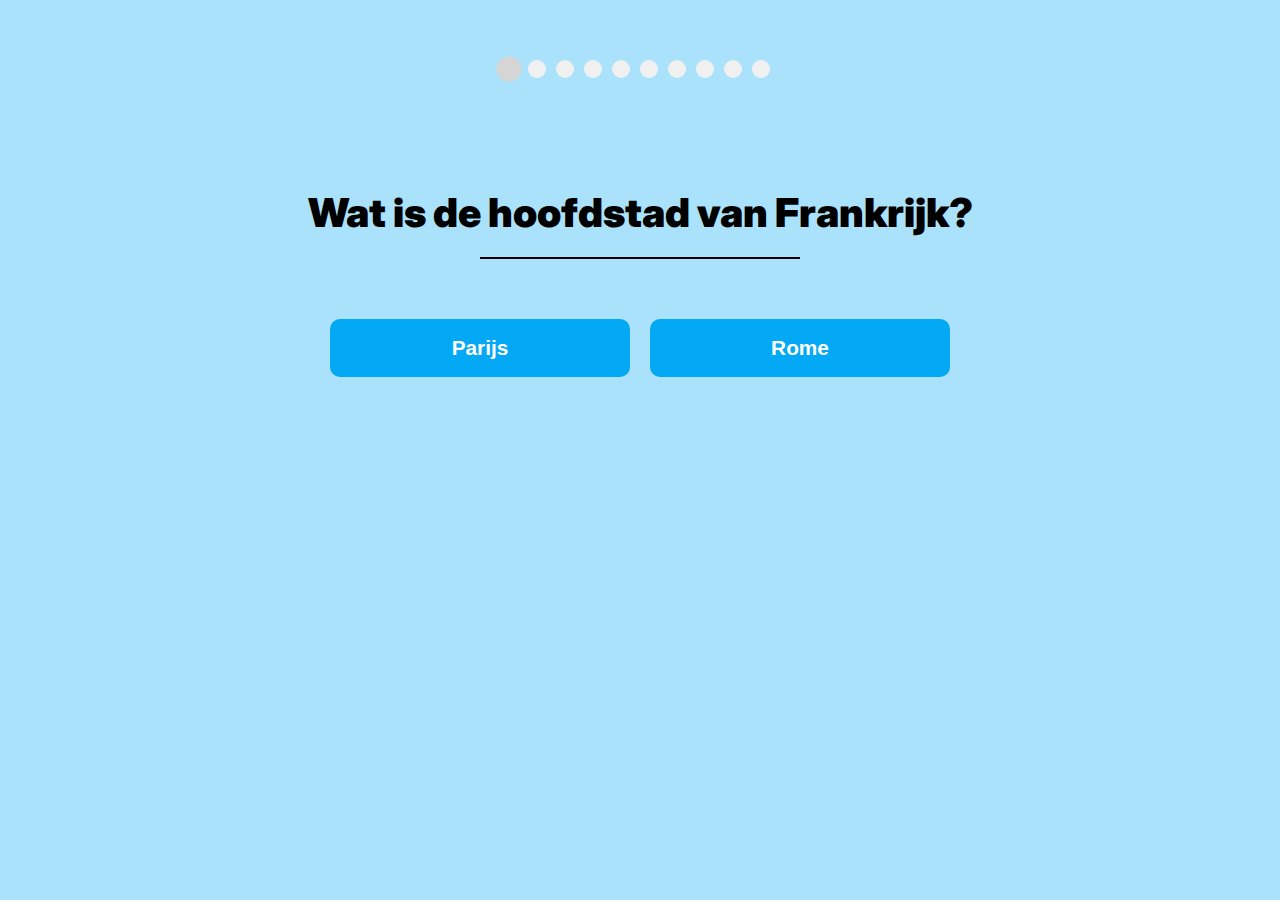
<file: index.html>
<!DOCTYPE html>
<html lang="nl">

<head>
    <meta charset="UTF-8">
    <meta name="viewport" content="width=device-width, initial-scale=1.0">
    <title>Quiz</title>
    <link rel="stylesheet" href="./css/style.css">
</head>

<body>

    <div class="content">

        <div class="max-width statusbar">
            <div class="sphere"></div>
            <div class="sphere"></div>
            <div class="sphere active"></div>
            <div class="sphere"></div>
        </div>

        <div class="max-width question__container">
            <h1 class="question" data-question_index="0">Welk land heeft de Eiffeltoren?</h1>
            <span class="line"></span>
        </div>

        <div class="max-width answers">
            <button class="answer correct">Frankrijk</button>
            <button class="answer wrong" style="top: 0px; right: 0px;">Spanje</button>
        </div>

        <a href="./index.html" class="restart">Restart</a>
        
    </div>

    <script src="./js/questions.js"></script>
    <script src="./js/main.js" type="module"></script>

</body>

</html>
</file>
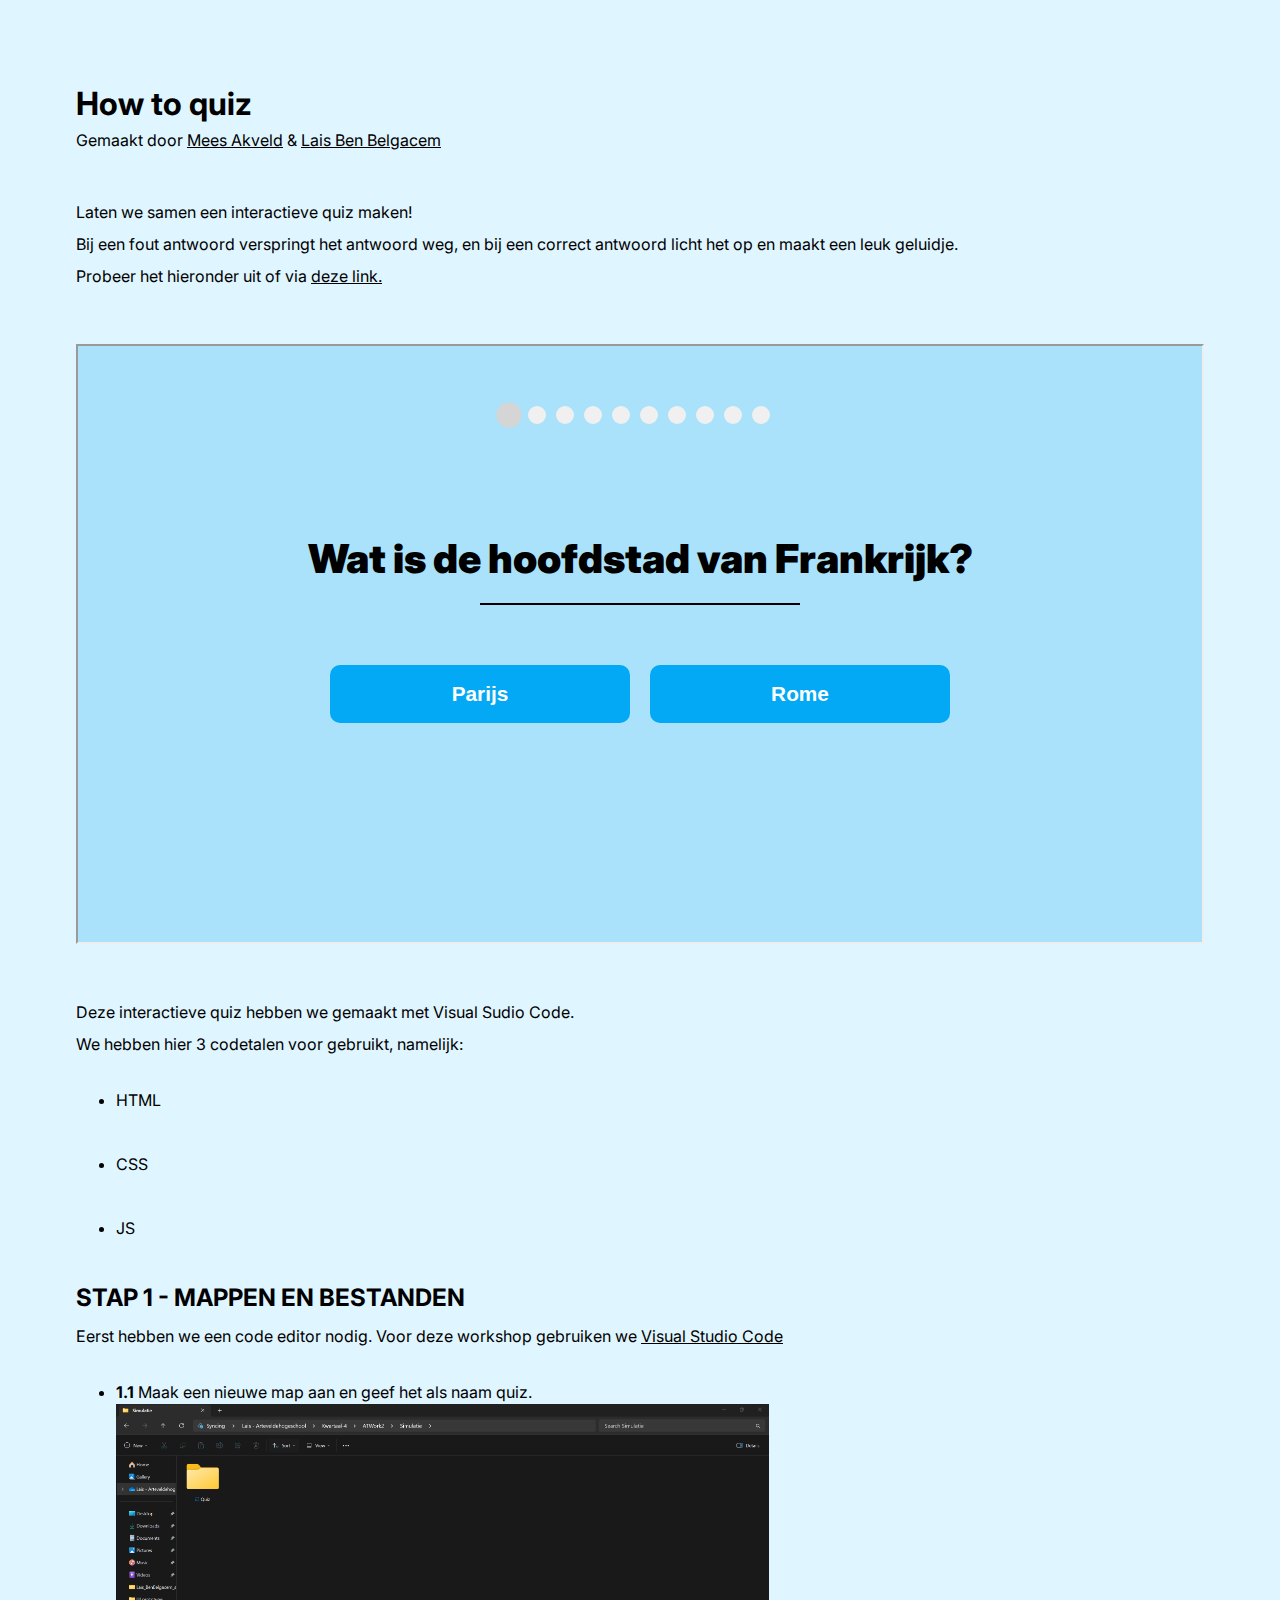
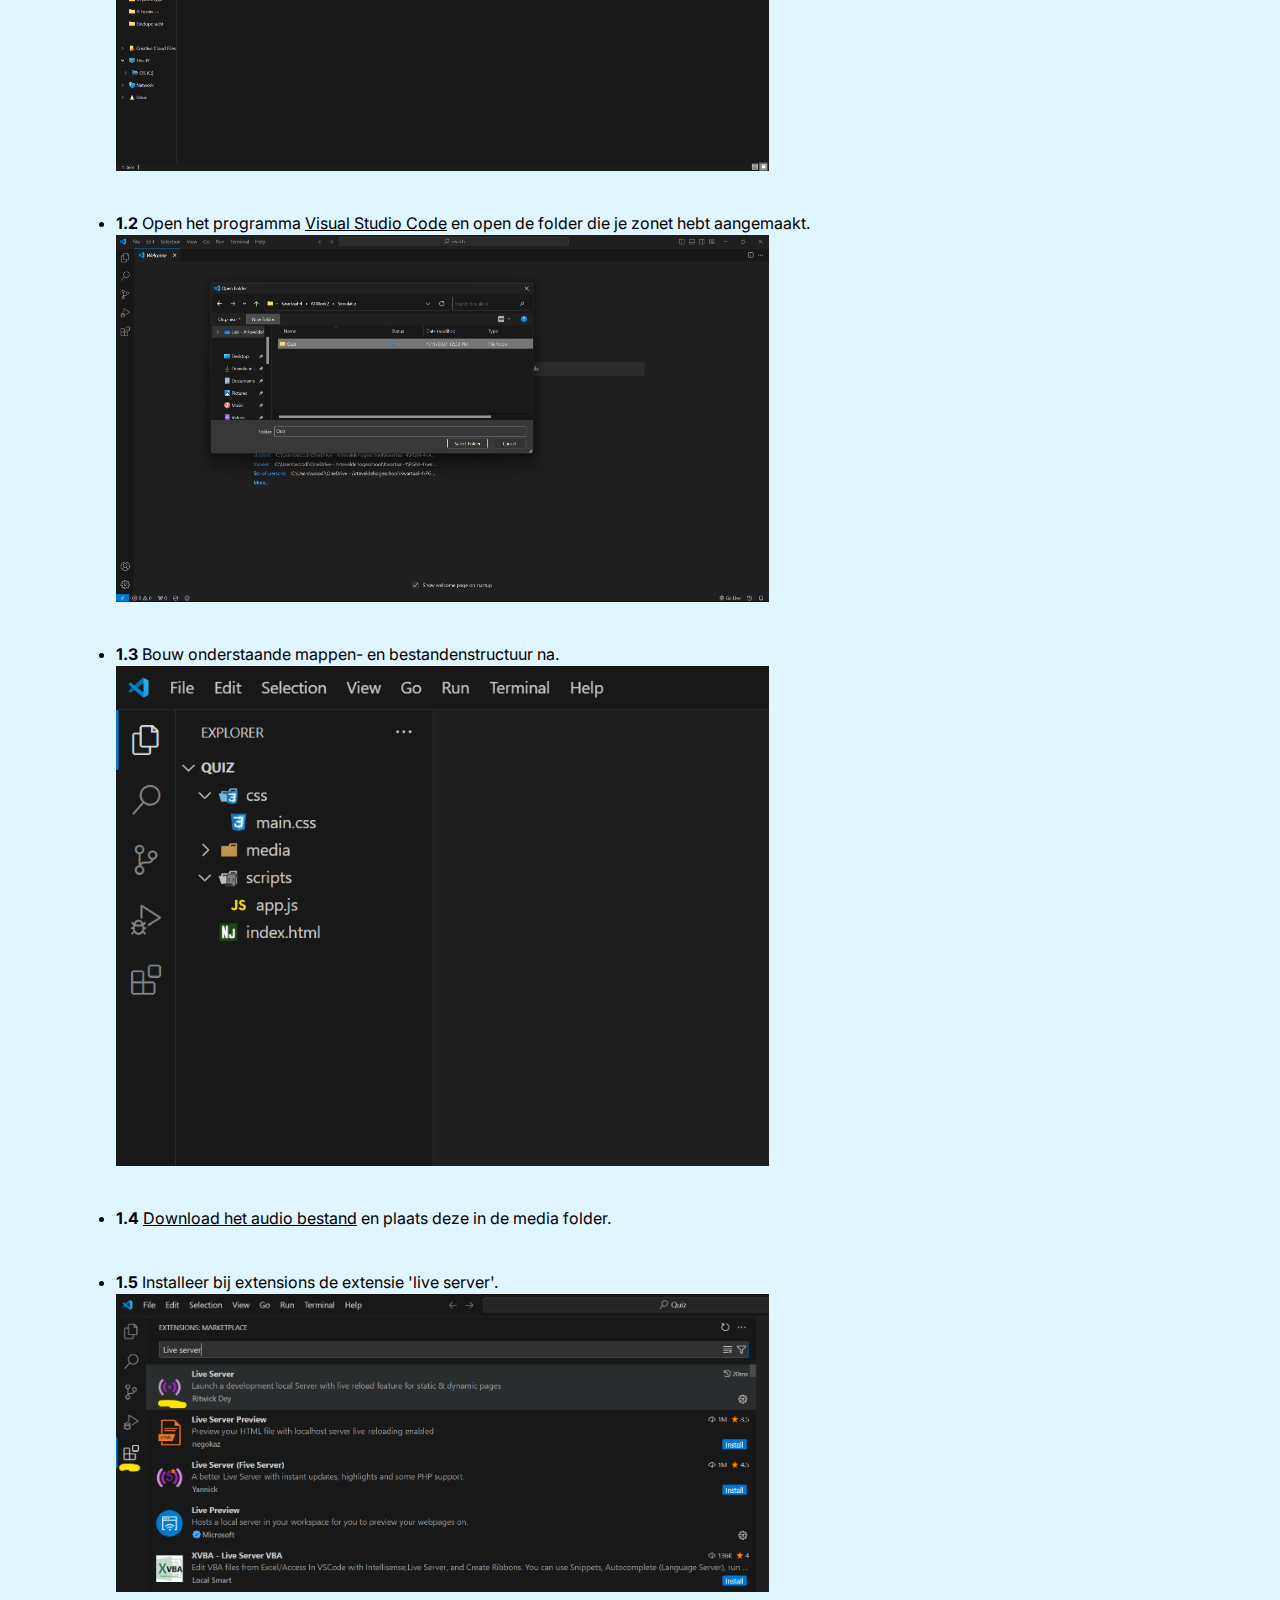
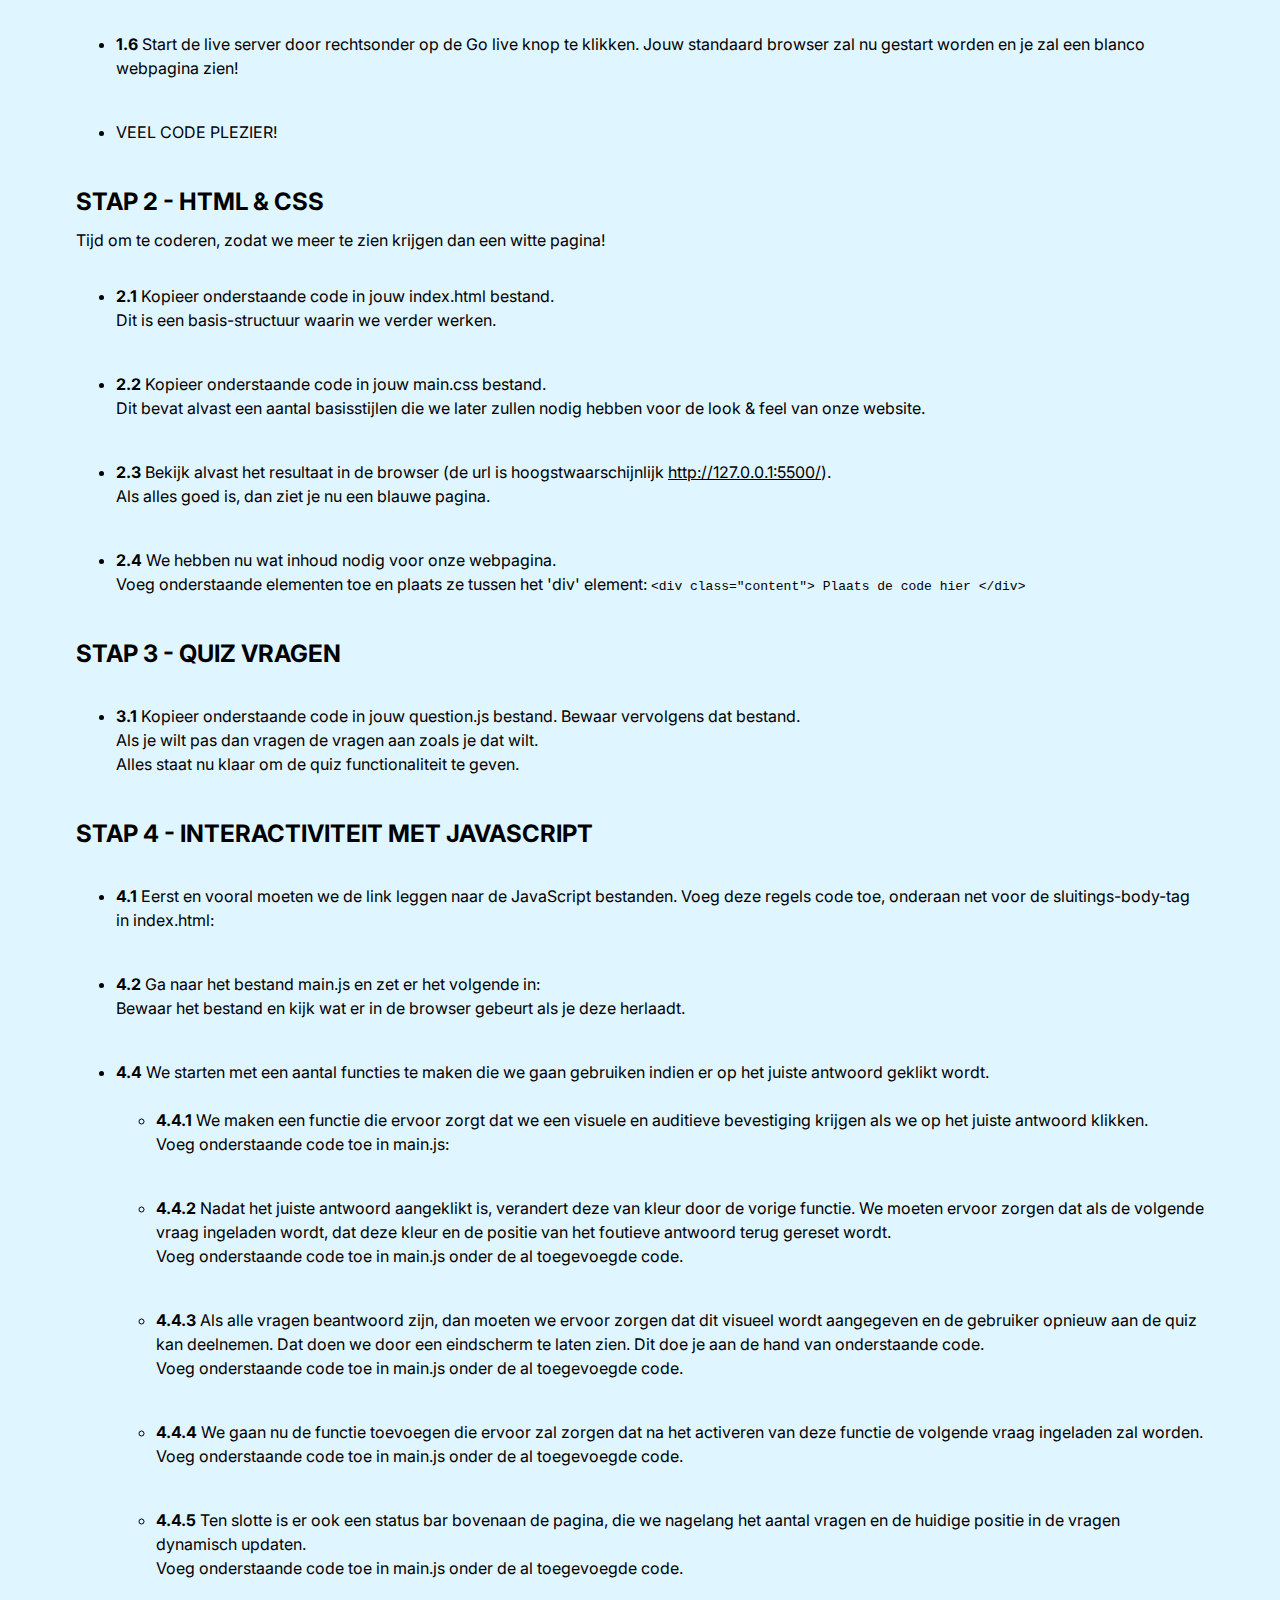
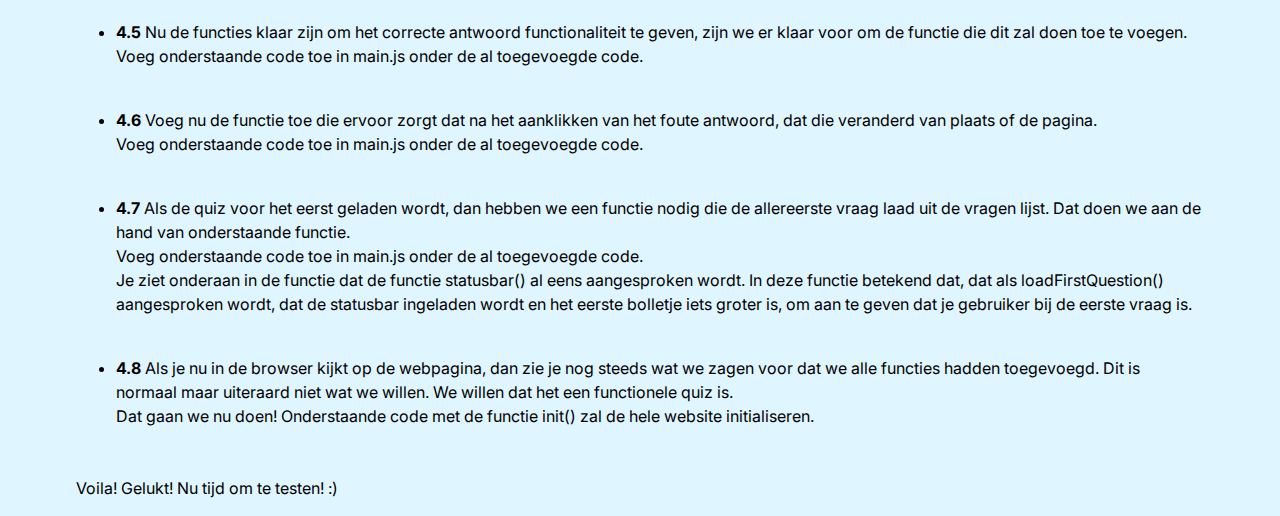
<file: how-to-quiz.html>
<!DOCTYPE html>
<html lang="nl">

<head>
    <meta charset="UTF-8">
    <meta name="viewport" content="width=device-width, initial-scale=1.0">
    <title>How to Quiz</title>
    <link rel="stylesheet" href="./css/how-to-quiz.css">
</head>

<body>
    <header>
        <h1>How to quiz</h1>
        <p>Gemaakt door <a href="https://github.com/meesakveld" target="_blank">Mees Akveld</a> & <a href="https://github.com/laisbenb" target="_blank">Lais Ben Belgacem</a></p>
    </header>
    <!-- Intro -->
    <main>
       <div>
        <p>Laten we samen een interactieve quiz maken!</p>
        <p>Bij een fout antwoord verspringt het antwoord weg, en bij een correct antwoord licht het op en maakt een leuk geluidje.</p>
        <p>Probeer het hieronder uit of via <a target="_blank" href="./index.html">deze link.</a></p>
        <iframe src="./index.html"></iframe>
        <p>Deze interactieve quiz hebben we gemaakt met Visual Sudio Code.</p>
        <p>We hebben hier 3 codetalen voor gebruikt, namelijk:</p>
        <ul>
            <li>HTML</li>
            <li>CSS</li>
            <li>JS</li>
        </ul>
    </div>
    <!-- STAP 1 - Mappen en bestanden -->
    <div>
        <h2>STAP 1 - MAPPEN EN BESTANDEN</h2>
        <p>Eerst hebben we een code editor nodig. Voor deze workshop gebruiken we <a href="https://code.visualstudio.com/">Visual Studio Code</a></p>
        <ul>
            <li>
                <strong>1.1</strong> Maak een nieuwe map aan en geef het als naam quiz.
                <img src="./media/screenshots/Stap-1.1.png" alt="Aanmaak projectmapje">
            </li>
            <li>
                <strong>1.2</strong> Open het programma <a href="https://code.visualstudio.com/">Visual Studio Code</a> en open de folder die je zonet hebt aangemaakt.
                <img src="./media/screenshots/Stap-1.2.png" alt="Open folder in VSCode">
            </li>
            <li>
                <strong>1.3</strong> Bouw onderstaande mappen- en bestandenstructuur na.
                <img src="./media/screenshots/Stap-1.3.png" alt="Mappen- en bestandenstructuur"> <!-- Change screenshot -->
            </li>
            <li><strong>1.4</strong> <a href="./media/CorrectSoundEffect.mp3" download>Download het audio bestand</a> en plaats deze in de media folder.</li>
            <li>
                <strong>1.5</strong> Installeer bij extensions de extensie 'live server'.
                <img src="./media/screenshots/Stap-1.5.png" alt="Download Extensie">
            </li>
            <li><strong>1.6</strong> Start de live server door rechtsonder op de Go live knop te klikken. Jouw standaard browser zal nu gestart worden en je zal een blanco webpagina zien!</li>
            <li>VEEL CODE PLEZIER!</li>
        </ul>
    </div>
    <!-- STAP 2 - HTML & CSS -->
    <div>
        <h2>STAP 2 - HTML & CSS</h2>
        <p>Tijd om te coderen, zodat we meer te zien krijgen dan een witte pagina!</p>
        <ul>
            <li>
                <strong>2.1</strong> Kopieer onderstaande code in jouw index.html bestand.
                <script async src="//jsfiddle.net/Epictrepic/jo9vh840/2/embed/html/dark/"></script>
                <p>Dit is een basis-structuur waarin we verder werken.</p>
            </li>
            <li>
                <strong>2.2</strong> Kopieer onderstaande code in jouw main.css bestand.
                <script async src="//jsfiddle.net/Epictrepic/jo9vh840/32/embed/css/dark/"></script>
                <p>Dit bevat alvast een aantal basisstijlen die we later zullen nodig hebben voor de look & feel van onze website.</p>
            </li>
            <li>
                <strong>2.3</strong> Bekijk alvast het resultaat in de browser (de url is hoogstwaarschijnlijk <a href="http://127.0.0.1:5500/">http://127.0.0.1:5500/</a>).
                <p>Als alles goed is, dan ziet je nu een blauwe pagina.</p>
            </li>
            <li>
                <strong>2.4</strong> We hebben nu wat inhoud nodig voor onze webpagina.
                <p>Voeg onderstaande elementen toe en plaats ze tussen het 'div' element: <code>&lt;div class="content"&gt; Plaats de code hier &lt;/div&gt;</code></p>
                <script async src="//jsfiddle.net/Epictrepic/jo9vh840/3/embed/html/dark/"></script>
            </li>
        </ul>
    </div>
    <!-- STAP 3 -->
    <div>
        <h2>STAP 3 - QUIZ VRAGEN</h2>
        <ul>
            <li>
                <strong>3.1</strong> Kopieer onderstaande code in jouw question.js bestand. Bewaar vervolgens dat bestand. 
                <script async src="//jsfiddle.net/Epictrepic/jo9vh840/5/embed/js/dark/"></script>
                <p>Als je wilt pas dan vragen de vragen aan zoals je dat wilt.</p>
                <p>Alles staat nu klaar om de quiz functionaliteit te geven.</p>
            </li>
        </ul>
    </div>
    <div>
        <h2>STAP 4 - INTERACTIVITEIT MET JAVASCRIPT</h2>
        <ul>
            <li>
                <strong>4.1</strong> Eerst en vooral moeten we de link leggen naar de JavaScript bestanden. Voeg deze regels code toe, onderaan net voor de sluitings-body-tag in index.html:
                <script async src="//jsfiddle.net/Epictrepic/jo9vh840/7/embed/html/dark/"></script>
            </li>
            <li>
                <strong>4.2</strong> Ga naar het bestand main.js en zet er het volgende in:
                <script async src="//jsfiddle.net/Epictrepic/jo9vh840/9/embed/js/dark/"></script>
                <p>Bewaar het bestand en kijk wat er in de browser gebeurt als je deze herlaadt.</p>
            </li>
            <li>
                <strong>4.4</strong> We starten met een aantal functies te maken die we gaan gebruiken indien er op het juiste antwoord geklikt wordt.
                <ul>
                    <li>
                        <strong>4.4.1</strong> We maken een functie die ervoor zorgt dat we een visuele en auditieve bevestiging krijgen als we op het juiste antwoord klikken.
                        <p>Voeg onderstaande code toe in main.js:</p>
                        <script async src="//jsfiddle.net/Epictrepic/jo9vh840/11/embed/js/dark/"></script>
                    </li>
                    <li>
                        <strong>4.4.2</strong> Nadat het juiste antwoord aangeklikt is, verandert deze van kleur door de vorige functie. We moeten ervoor zorgen dat als de volgende vraag ingeladen wordt, dat deze kleur en de positie van het foutieve antwoord terug gereset wordt.
                        <p>Voeg onderstaande code toe in main.js onder de al toegevoegde code.</p>
                        <script async src="//jsfiddle.net/Epictrepic/jo9vh840/13/embed/js/dark/"></script>
                    </li>
                    <li>
                        <strong>4.4.3</strong > Als alle vragen beantwoord zijn, dan moeten we ervoor zorgen dat dit visueel wordt aangegeven en de gebruiker opnieuw aan de quiz kan deelnemen. Dat doen we door een eindscherm te laten zien. Dit doe je aan de hand van onderstaande code.
                        <p>Voeg onderstaande code toe in main.js onder de al toegevoegde code.</p>
                        <script async src="//jsfiddle.net/Epictrepic/jo9vh840/15/embed/js/dark/"></script>
                    </li>
                    <li>
                        <strong>4.4.4</strong> We gaan nu de functie toevoegen die ervoor zal zorgen dat na het activeren van deze functie de volgende vraag ingeladen zal worden.
                        <p>Voeg onderstaande code toe in main.js onder de al toegevoegde code.</p>
                        <script async src="//jsfiddle.net/Epictrepic/jo9vh840/30/embed/js/dark/"></script>
                    </li>
                    <li>
                        <strong>4.4.5</strong> Ten slotte is er ook een status bar bovenaan de pagina, die we nagelang het aantal vragen en de huidige positie in de vragen dynamisch updaten. 
                        <p>Voeg onderstaande code toe in main.js onder de al toegevoegde code.</p>
                        <script async src="//jsfiddle.net/Epictrepic/jo9vh840/19/embed/js/dark/"></script>
                    </li>
                </ul>
            </li>
            <li>
                <strong>4.5</strong> Nu de functies klaar zijn om het correcte antwoord functionaliteit te geven, zijn we er klaar voor om de functie die dit zal doen toe te voegen.
                <p>Voeg onderstaande code toe in main.js onder de al toegevoegde code.</p>
                <script async src="//jsfiddle.net/Epictrepic/jo9vh840/21/embed/js/dark/"></script>
            </li>
            <li>
                <strong>4.6</strong> Voeg nu de functie toe die ervoor zorgt dat na het aanklikken van het foute antwoord, dat die veranderd van plaats of de pagina.
                <p>Voeg onderstaande code toe in main.js onder de al toegevoegde code.</p>
                <script async src="//jsfiddle.net/Epictrepic/jo9vh840/23/embed/js/dark/"></script>
            </li>
            <li>
                <strong>4.7</strong> Als de quiz voor het eerst geladen wordt, dan hebben we een functie nodig die de allereerste vraag laad uit de vragen lijst. Dat doen we aan de hand van onderstaande functie.
                <p>Voeg onderstaande code toe in main.js onder de al toegevoegde code.</p>
                <script async src="//jsfiddle.net/Epictrepic/jo9vh840/25/embed/js/dark/"></script>
                <p>
                    Je ziet onderaan in de functie dat de functie statusbar() al eens aangesproken wordt. In deze functie betekend dat, dat als loadFirstQuestion() aangesproken wordt, dat de statusbar ingeladen wordt en het eerste bolletje iets groter is, om aan te geven dat je gebruiker bij de eerste vraag is.
                </p>
            </li>
            <li>
                <strong>4.8</strong> Als je nu in de browser kijkt op de webpagina, dan zie je nog steeds wat we zagen voor dat we alle functies hadden toegevoegd. Dit is normaal maar uiteraard niet wat we willen. We willen dat het een functionele quiz is.
                <p>Dat gaan we nu doen! Onderstaande code met de functie init() zal de hele website initialiseren.</p>
                <script async src="//jsfiddle.net/Epictrepic/jo9vh840/28/embed/js/dark/"></script>
            </li>
        </ul>
        <p>Voila! Gelukt! Nu tijd om te testen! :)</p>
    </div> 
    </main>
</body>

</html>
</file>
<file: css/style.css>
@import url('https://fonts.googleapis.com/css2?family=Inter:wght@100..900&display=swap');

/* —————————————————————————————————————————————————————————————— */

* {
    margin: 0;
    padding: 0;
    box-sizing: border-box;
}

body {
    font-family: 'Inter', sans-serif;
    background-color: #a9e2fa;
}

.max-width {
    max-width: 1200px;
    margin: 0 auto;
    padding: 0 20px;
}

/* —————————————————————————————————————————————————————————————— */

.statusbar {

    display: flex;
    align-items: center;
    justify-content: center;
    margin-top: 50px;
    padding: 10px;
    border-radius: 10px;
    width: 100%;

    & .sphere {

        width: 18px;
        height: 18px;
        border-radius: 50%;
        background-color: #f0f0f0;
        margin-right: 10px;

        &.active {
            background-color: #d5d5d5;
            scale: 1.4;
        }

    }

}

/* —————————————————————————————————————————————————————————————— */

.question__container {

    display: flex;
    flex-direction: column;
    align-items: center;
    justify-content: center;
    margin-top: 50px;

    & .question {
        font-size: 2.5rem;
        font-weight: 900;
        text-align: center;
        margin-top: 50px;
    }

    & .line {
        width: 20rem;
        height: 2px;
        background-color: #000000;
        margin-top: 20px;
    }

}

/* —————————————————————————————————————————————————————————————— */

.answers {

    display: flex;
    flex-wrap: wrap;
    justify-content: center;
    margin-top: 50px;

    & .answer {
        width: 300px;
        padding: 15px;
        margin: 10px;
        border-radius: 10px;
        border-color: transparent;
        background-color: #03A9F4;
        cursor: pointer;
        transition: background-color 0.3s;
        position: relative;

        color: hsl(0, 0%, 100%);
        font-weight: bold;
        font-size: 1.3rem;

        &:hover {
            background-color: #52c8ff
        }

        &.correctEntry {
            background-color: #4CAF50;
            animation: click 0.5s;
        }

    }

}

@keyframes click {
    0% {
        transform: scale(1);
    }
    50% {
        transform: scale(1.1);
    }
    100% {
        transform: scale(1);
    }
}

/* —————————————————————————————————————————————————————————————— */

.restart {
    display: none;
    flex-direction: column;
    align-items: center;

    color: rgb(0, 97, 162);
    font-weight: bold;
}

/* —————————————————————————————————————————————————————————————— */

.left {
    order: -1;
}
</file>
<file: css/how-to-quiz.css>
@import url('https://fonts.googleapis.com/css2?family=Inter:wght@100..900&display=swap');
@import url('./reset.css');

/* —————————————————————————————————————————————————————————————— */

html {
    background-color: #dff5ff;
}

body {
    font-family: 'Inter', sans-serif;
    max-width: 1200px;
    margin: 0 auto;
    padding: 0 20px;
    margin-top: 4rem;

    & > * {
        margin: 1rem;
    }

    display: flex;
    flex-direction: column;
    gap: 1rem;
    
    & div {
        display: flex;
        flex-direction: column;
        gap: 0.5rem;
    }

}

img {
    max-width: 60%;
}

iframe {
    width: 100%;
    height: 600px;
    margin: 3rem auto;
}

li {
    margin: 1.5rem auto 2.5rem auto;

    & iframe {
        margin: 1rem auto;
    }
}

a {
    color: inherit;
}
</file>
